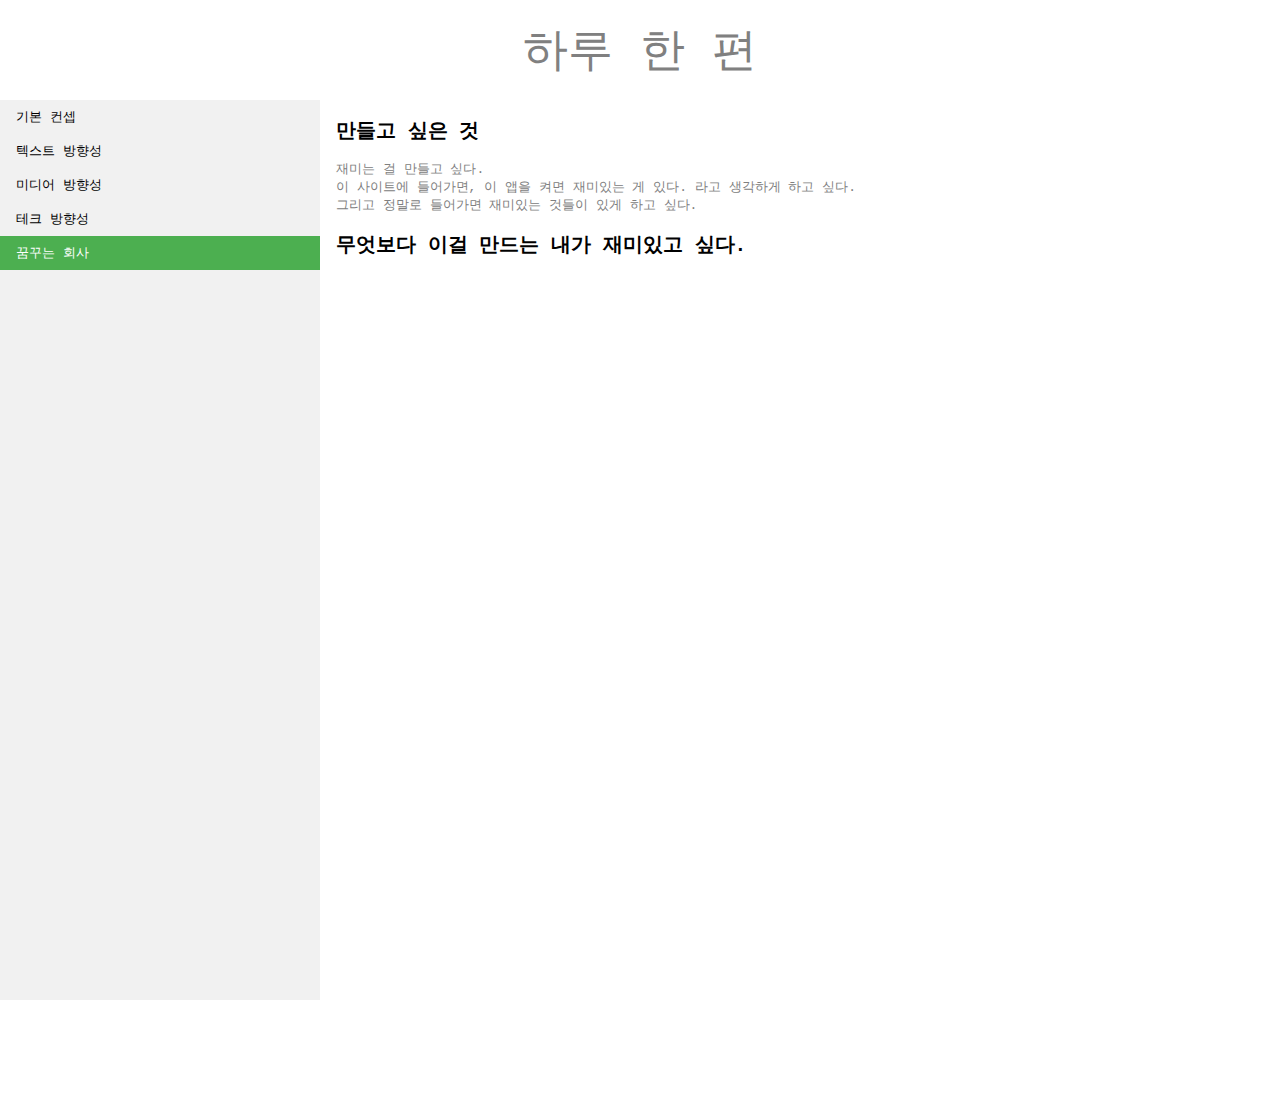
<file: web/index.html>
<!doctype html>
<html>

<head>
  <title>하루 한 편</title>
  <meta charset="utf-8">
  <link rel="stylesheet" href="style.css">
</head>

<body>
  <div class="title">
    <a href="index.html">하루 한 편</a>
  </div>
  <ul class="sidenav">
    <li><a href="concept.html">기본 컨셉</a></li>
    <li><a href="text_type.html">텍스트 방향성</a></li>
    <li><a href="media_type.html">미디어 방향성</a></li>
    <li><a href="tech_type.html">테크 방향성</a></li>
    <li><a class="active" href="company.html">꿈꾸는 회사</a></li>
  </ul>
  <div class="content">
    <h2>만들고 싶은 것</h2>
    <p>
      재미는 걸 만들고 싶다.<br>
      이 사이트에 들어가면, 이 앱을 켜면 재미있는 게 있다. 라고 생각하게 하고 싶다.<br>
      그리고 정말로 들어가면 재미있는 것들이 있게 하고 싶다.<br>
    </p>
    <h2>무엇보다 이걸 만드는 내가 재미있고 싶다.</h2>
  </div>
  </body>

</html>
</file>
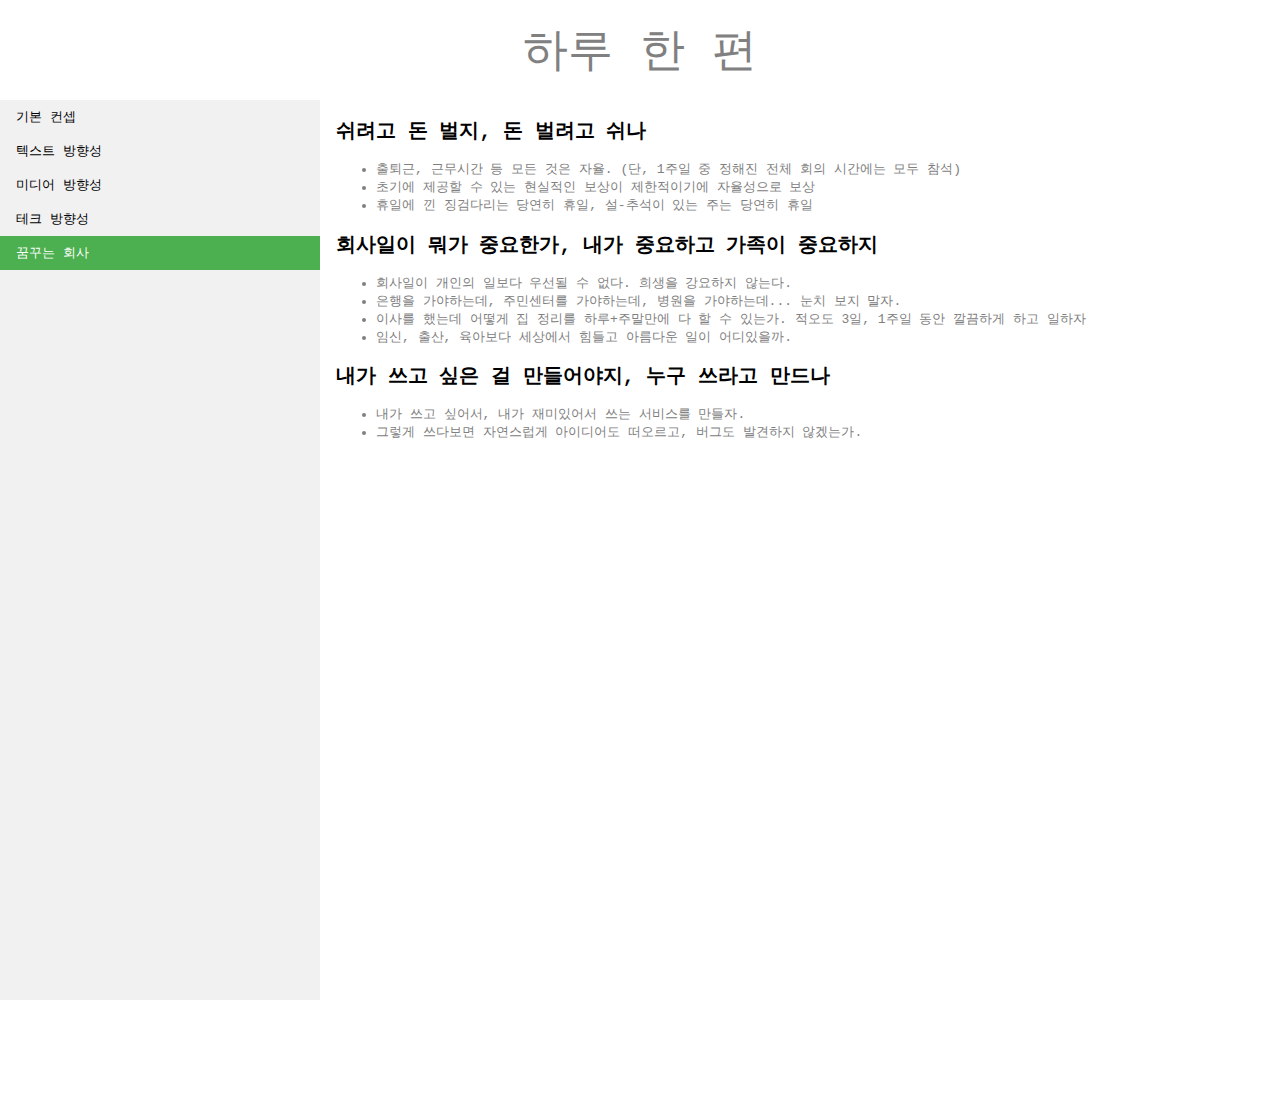
<file: web/company.html>
<!doctype html>
<html>

<head>
  <title>하루 한 편 / 꿈꾸는 회사</title>
  <meta charset="utf-8">
  <link rel="stylesheet" href="style.css">
</head>

<body>
  <div class="title">
    <a href="index.html">하루 한 편</a>
  </div>
  <ul class="sidenav">
    <li><a href="concept.html">기본 컨셉</a></li>
    <li><a href="text_type.html">텍스트 방향성</a></li>
    <li><a href="media_type.html">미디어 방향성</a></li>
    <li><a href="tech_type.html">테크 방향성</a></li>
    <li><a class="active" href="company.html">꿈꾸는 회사</a></li>
  </ul>
  <div class="content">
    <h2>쉬려고 돈 벌지, 돈 벌려고 쉬나</h2>
    <ul>
      <li>출퇴근, 근무시간 등 모든 것은 자율. (단, 1주일 중 정해진 전체 회의 시간에는 모두 참석)</li>
      <li>초기에 제공할 수 있는 현실적인 보상이 제한적이기에 자율성으로 보상</li>
      <li>휴일에 낀 징검다리는 당연히 휴일, 설-추석이 있는 주는 당연히 휴일</li>
    </ul>
    <h2>회사일이 뭐가 중요한가, 내가 중요하고 가족이 중요하지</h2>
    <ul>
      <li>회사일이 개인의 일보다 우선될 수 없다. 희생을 강요하지 않는다.</li>
      <li>은행을 가야하는데, 주민센터를 가야하는데, 병원을 가야하는데... 눈치 보지 말자.</li>
      <li>이사를 했는데 어떻게 집 정리를 하루+주말만에 다 할 수 있는가. 적오도 3일, 1주일 동안 깔끔하게 하고 일하자</li>
      <li>임신, 출산, 육아보다 세상에서 힘들고 아름다운 일이 어디있을까.</li>
    </ul>
    <h2>내가 쓰고 싶은 걸 만들어야지, 누구 쓰라고 만드나</h2>
    <ul>
      <li>내가 쓰고 싶어서, 내가 재미있어서 쓰는 서비스를 만들자.</li>
      <li>그렇게 쓰다보면 자연스럽게 아이디어도 떠오르고, 버그도 발견하지 않겠는가.</li>
    </ul>
  </div>
  </body>

</html>
</file>
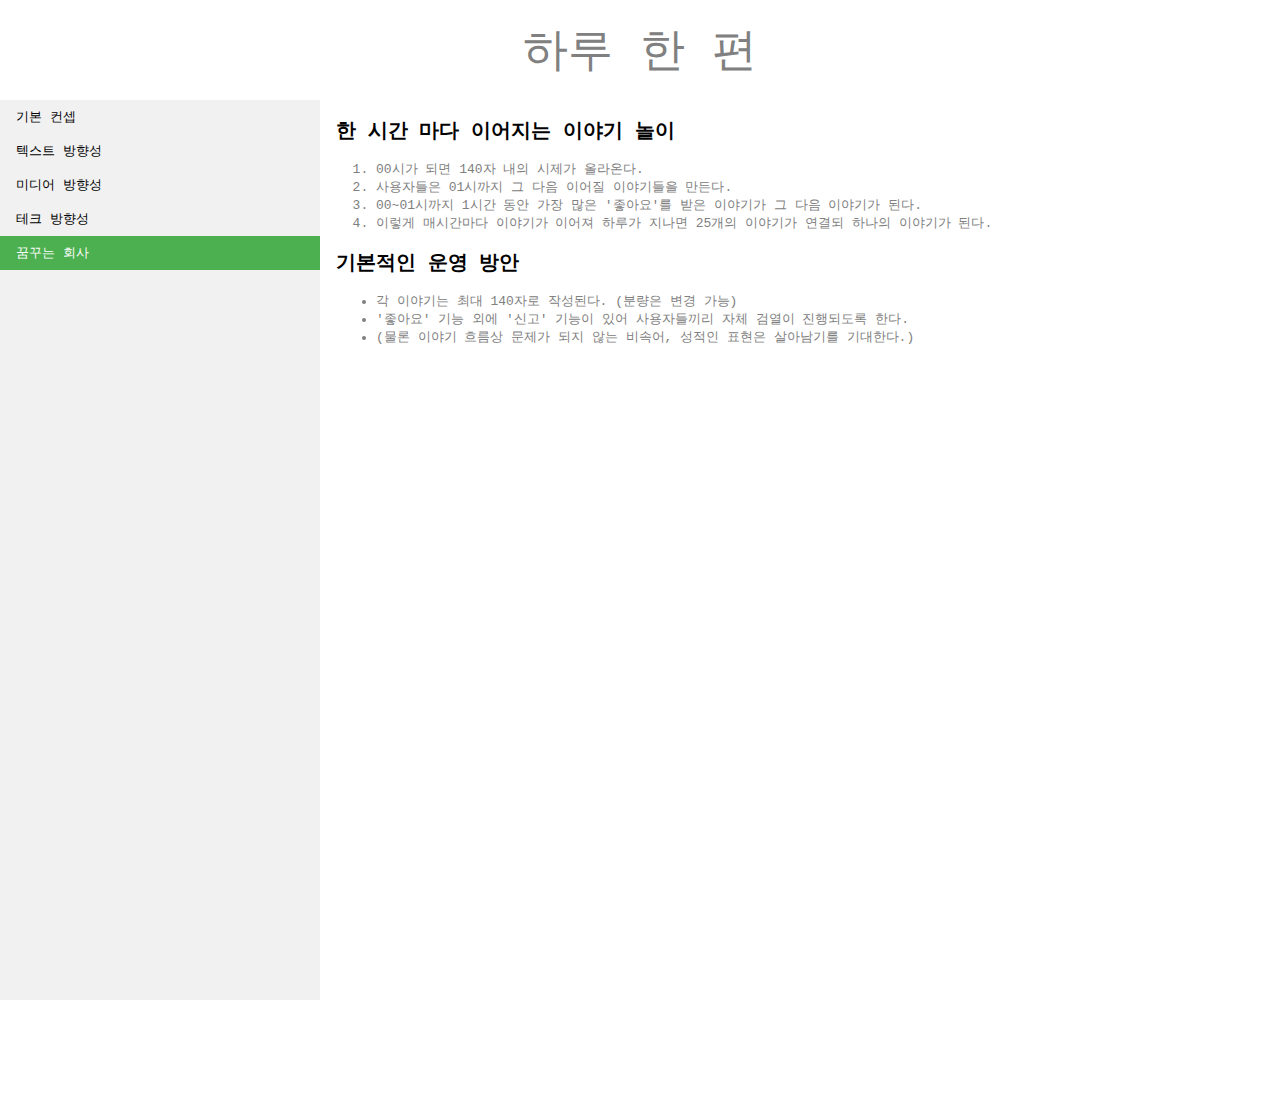
<file: web/concept.html>
<!doctype html>
<html>

<head>
  <title>하루 한 편 / 기본 컨셉</title>
  <meta charset="utf-8">
  <link rel="stylesheet" href="style.css">
</head>

<body>
  <div class="title">
    <a href="index.html">하루 한 편</a>
  </div>
  <ul class="sidenav">
    <li><a href="concept.html">기본 컨셉</a></li>
    <li><a href="text_type.html">텍스트 방향성</a></li>
    <li><a href="media_type.html">미디어 방향성</a></li>
    <li><a href="tech_type.html">테크 방향성</a></li>
    <li><a class="active" href="company.html">꿈꾸는 회사</a></li>
  </ul>
  <div class="content">
    <h2>한 시간 마다 이어지는 이야기 놀이</h2>
    <ol>
      <li>00시가 되면 140자 내의 시제가 올라온다.</li>
      <li>사용자들은 01시까지 그 다음 이어질 이야기들을 만든다.</li>
      <li>00~01시까지 1시간 동안 가장 많은 '좋아요'를 받은 이야기가 그 다음 이야기가 된다.</li>
      <li>이렇게 매시간마다 이야기가 이어져 하루가 지나면 25개의 이야기가 연결되 하나의 이야기가 된다.</li>
    </ol>
    <h2>기본적인 운영 방안</h2>
    <ul>
      <li>각 이야기는 최대 140자로 작성된다. (분량은 변경 가능)</li>
      <li>'좋아요' 기능 외에 '신고' 기능이 있어 사용자들끼리 자체 검열이 진행되도록 한다.</li>
      <li>(물론 이야기 흐름상 문제가 되지 않는 비속어, 성적인 표현은 살아남기를 기대한다.)</li>
    </ul>
  </div>
  </body>

</html>
</file>
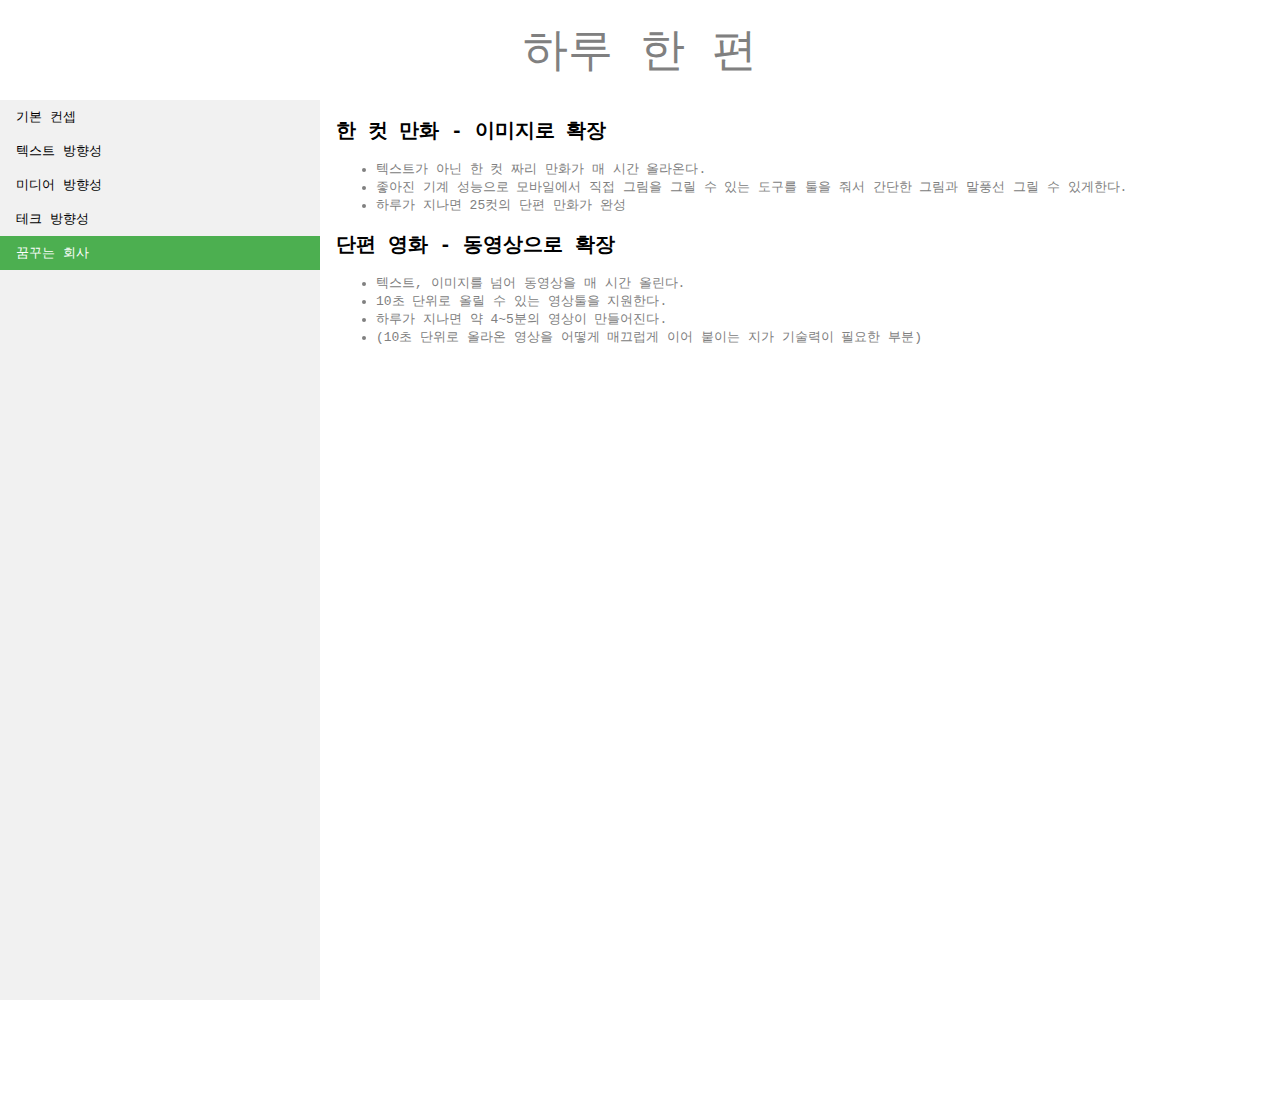
<file: web/media_type.html>
<!doctype html>
<html>

<head>
  <title>하루 한 편 / 미디어 방향성</title>
  <meta charset="utf-8">
  <link rel="stylesheet" href="style.css">
</head>

<body>
  <div class="title">
    <a href="index.html">하루 한 편</a>
  </div>
  <ul class="sidenav">
    <li><a href="concept.html">기본 컨셉</a></li>
    <li><a href="text_type.html">텍스트 방향성</a></li>
    <li><a href="media_type.html">미디어 방향성</a></li>
    <li><a href="tech_type.html">테크 방향성</a></li>
    <li><a class="active" href="company.html">꿈꾸는 회사</a></li>
  </ul>
  <div class="content">
    <h2>한 컷 만화 - 이미지로 확장</h2>
    <ul>
      <li>텍스트가 아닌 한 컷 짜리 만화가 매 시간 올라온다.</li>
      <li>좋아진 기계 성능으로 모바일에서 직접 그림을 그릴 수 있는 도구를 툴을 줘서 간단한 그림과 말풍선 그릴 수 있게한다.</li>
      <li>하루가 지나면 25컷의 단편 만화가 완성</li>
    </ul>
    <h2>단편 영화 - 동영상으로 확장</h2>
    <ul>
      <li>텍스트, 이미지를 넘어 동영상을 매 시간 올린다.</li>
      <li>10초 단위로 올릴 수 있는 영상툴을 지원한다.</li>
      <li>하루가 지나면 약 4~5분의 영상이 만들어진다.</li>
      <li>(10초 단위로 올라온 영상을 어떻게 매끄럽게 이어 붙이는 지가 기술력이 필요한 부분)</li>
    </ul>
  </div>
  </body>

</html>
</file>
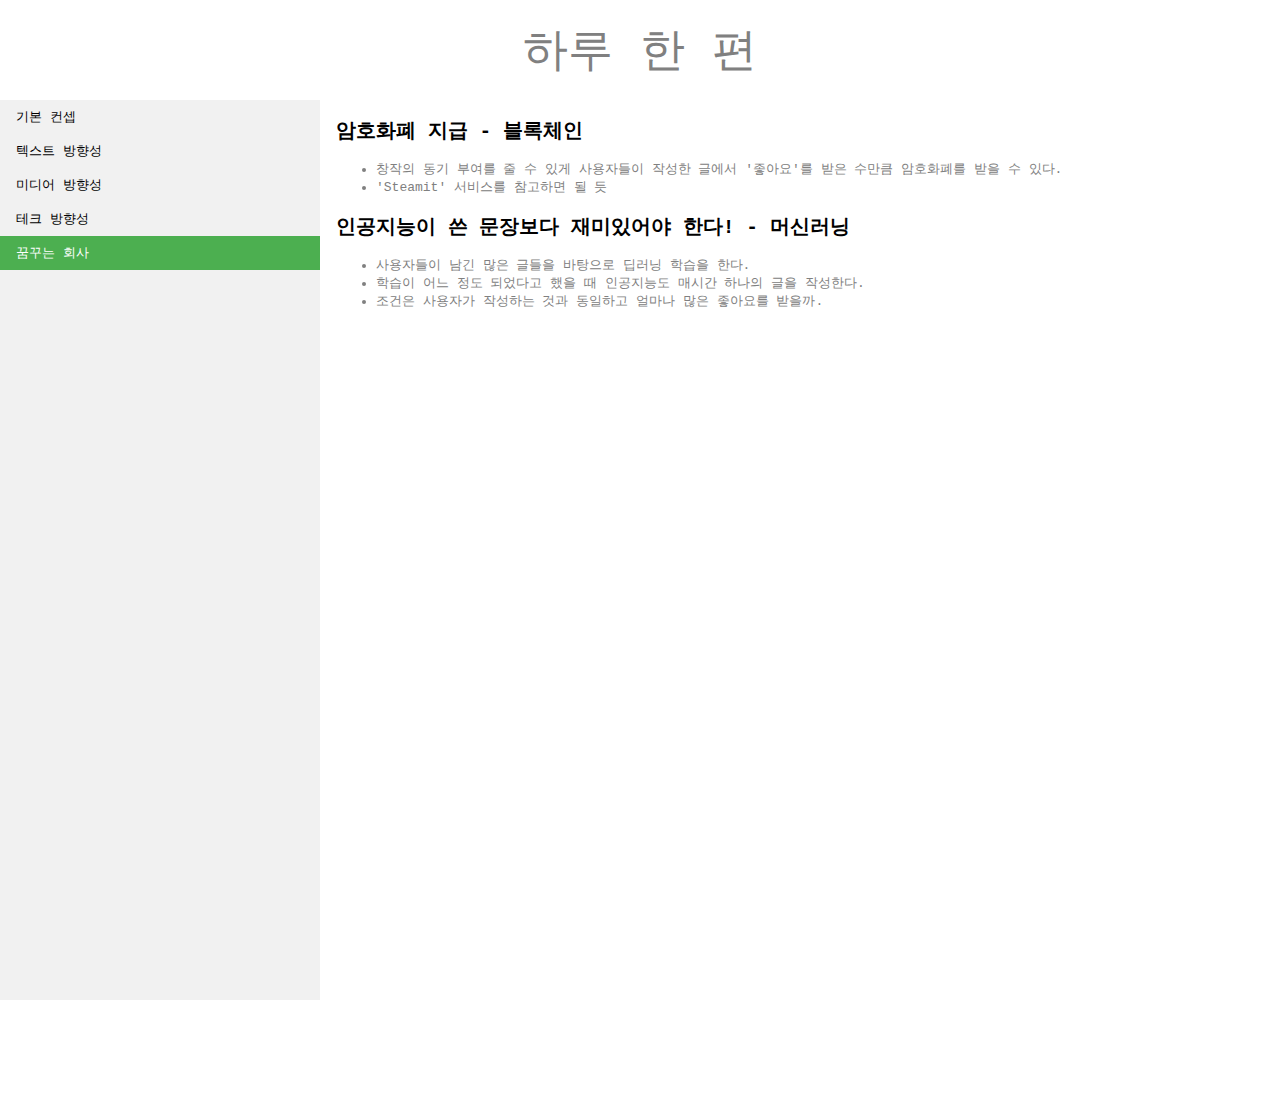
<file: web/tech_type.html>
<!doctype html>
<html>

<head>
  <title>하루 한 편 / 테크 방향성</title>
  <meta charset="utf-8">
  <link rel="stylesheet" href="style.css">
</head>

<body>
  <div class="title">
    <a href="index.html">하루 한 편</a>
  </div>
  <ul class="sidenav">
    <li><a href="concept.html">기본 컨셉</a></li>
    <li><a href="text_type.html">텍스트 방향성</a></li>
    <li><a href="media_type.html">미디어 방향성</a></li>
    <li><a href="tech_type.html">테크 방향성</a></li>
    <li><a class="active" href="company.html">꿈꾸는 회사</a></li>
  </ul>
  <div class="content">
    <h2>암호화폐 지급 - 블록체인</h2>
    <ul>
      <li>창작의 동기 부여를 줄 수 있게 사용자들이 작성한 글에서 '좋아요'를 받은 수만큼 암호화폐를 받을 수 있다.</li>
      <li>'Steamit' 서비스를 참고하면 될 듯</li>
    </ul>
    <h2>인공지능이 쓴 문장보다 재미있어야 한다! - 머신러닝</h2>
    <ul>
      <li>사용자들이 남긴 많은 글들을 바탕으로 딥러닝 학습을 한다.</li>
      <li>학습이 어느 정도 되었다고 했을 때 인공지능도 매시간 하나의 글을 작성한다.</li>
      <li>조건은 사용자가 작성하는 것과 동일하고 얼마나 많은 좋아요를 받을까.</li>
    </ul>
  </div>
  </body>

</html>
</file>
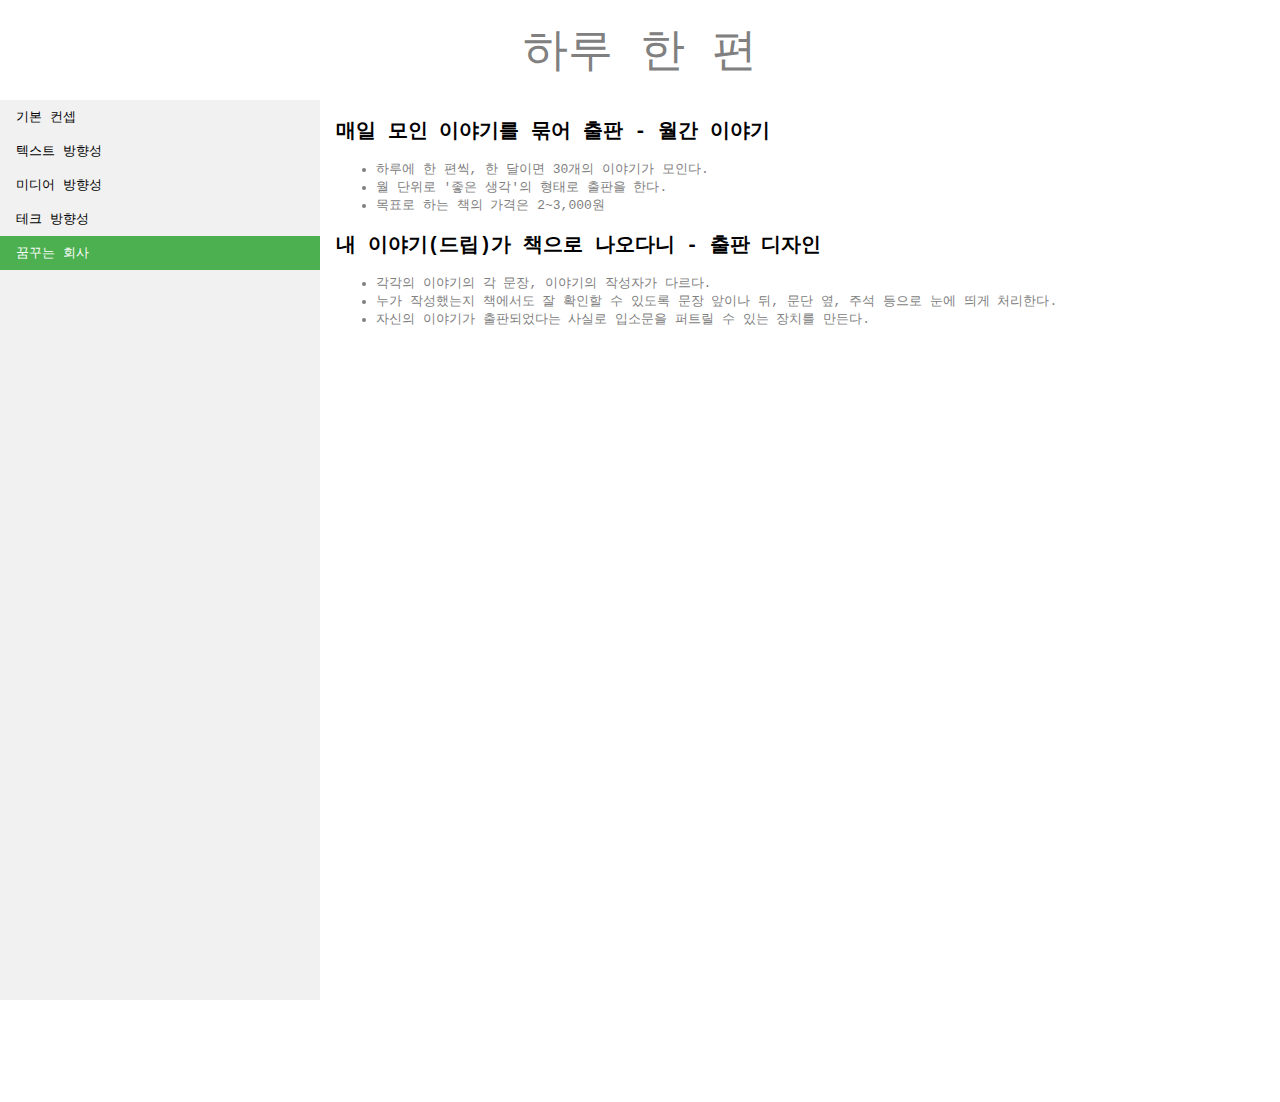
<file: web/text_type.html>
<!doctype html>
<html>

<head>
  <title>하루 한 편 / 텍스트 방향성</title>
  <meta charset="utf-8">
  <link rel="stylesheet" href="style.css">
</head>

<body>
  <div class="title">
    <a href="index.html">하루 한 편</a>
  </div>
  <ul class="sidenav">
    <li><a href="concept.html">기본 컨셉</a></li>
    <li><a href="text_type.html">텍스트 방향성</a></li>
    <li><a href="media_type.html">미디어 방향성</a></li>
    <li><a href="tech_type.html">테크 방향성</a></li>
    <li><a class="active" href="company.html">꿈꾸는 회사</a></li>
  </ul>
  <div class="content">
    <h2>매일 모인 이야기를 묶어 출판 - 월간 이야기</h2>
    <ul>
      <li>하루에 한 편씩, 한 달이면 30개의 이야기가 모인다.</li>
      <li>월 단위로 '좋은 생각'의 형태로 출판을 한다. </li>
      <li>목표로 하는 책의 가격은 2~3,000원</li>
    </ul>
    <h2>내 이야기(드립)가 책으로 나오다니 - 출판 디자인</h2>
    <ul>
      <li>각각의 이야기의 각 문장, 이야기의 작성자가 다르다.</li>
      <li>누가 작성했는지 책에서도 잘 확인할 수 있도록 문장 앞이나 뒤, 문단 옆, 주석 등으로 눈에 띄게 처리한다.</li>
      <li>자신의 이야기가 출판되었다는 사실로 입소문을 퍼트릴 수 있는 장치를 만든다.</li>
    </ul>
  </div>
  </body>

</html>
</file>
<file: web/style.css>
body {
  margin: 0;
  font-family: monospace;
}

div.title{
  font-size: 45px;
  text-align: center;
  margin: 0;
  padding: 20px;
}

div.title a{
  color: gray;
  text-decoration: none;
}

ul.sidenav {
  list-style-type: none;
  margin: 0;
  padding: 0;
  width: 25%;
  background-color: #f1f1f1;
  position: fixed;
  height: 100%;
  overflow: auto;
}

ul.sidenav li a {
  display: block;
  color: #000;
  padding: 8px 16px;
  text-decoration: none;
}

ul.sidenav li a.active {
  background-color: #4CAF50;
  color: white;
}

ul.sidenav li a:hover:not(.active) {
  background-color: #555;
  color: white;
}

div.content {
  color: gray;
  margin-left: 25%;
  padding: 1px 16px;
  height: 1000px;
}

div.content h2 {
  color: black;
}

@media screen and (max-width: 768px) {
  ul.sidenav {
    width: 100%;
    height: auto;
    position: relative;
  }
  ul.sidenav li a {
    float: left;
    padding: 15px;
  }
  div.content {margin-left: 0;}
}

@media screen and (max-width: 320px) {
  ul.sidenav li a {
      text-align: center;
      float: none;
  }
}
</file>
